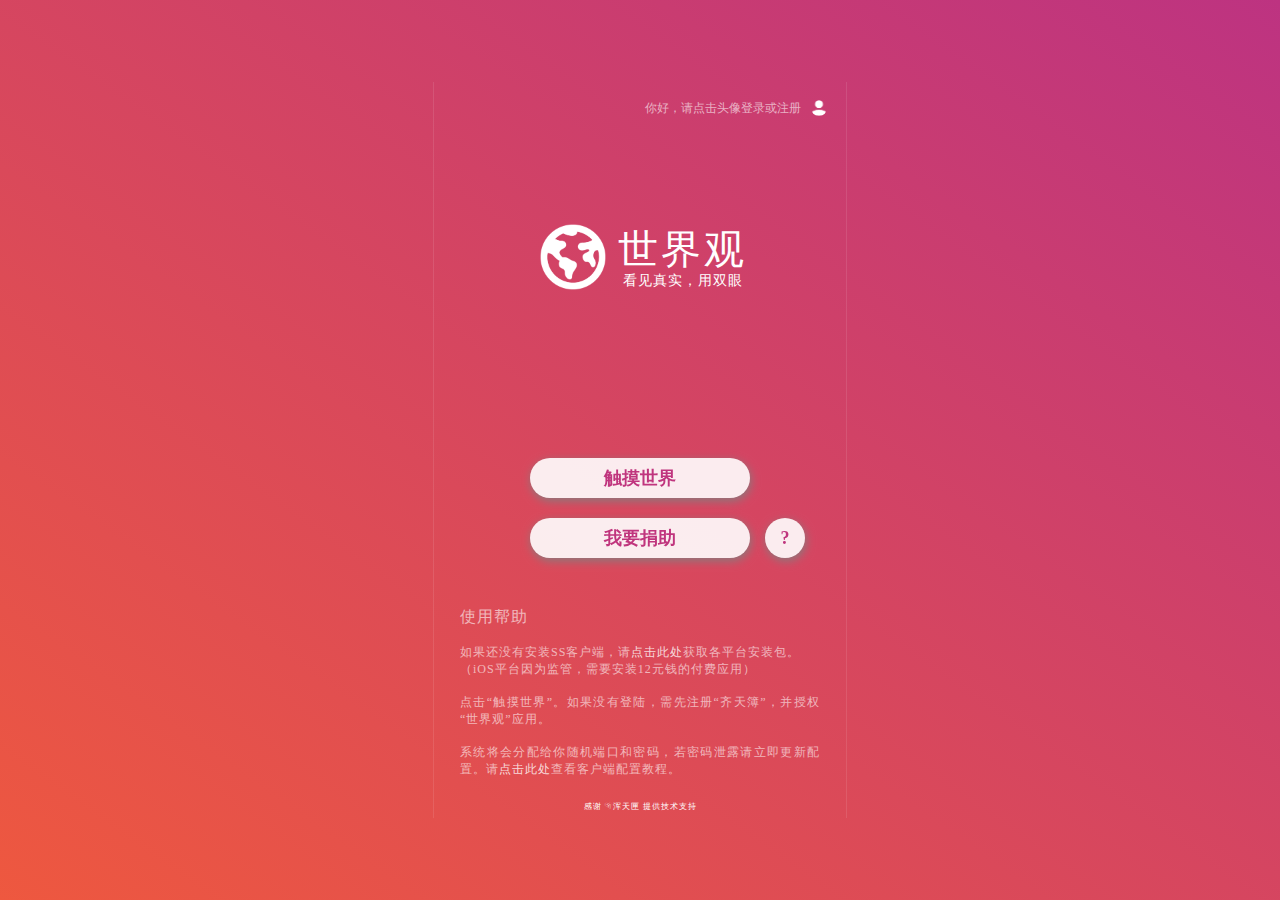
<file: index.html>
<!DOCTYPE html>
<html>
<head>
    <meta charset="UTF-8" lang="zh-CN">
    <meta name="viewport" content="width=device-width, initial-scale=1, maximum-scale=1">
    <title>世界观</title>
    <link rel="stylesheet" href="css/loading.css">
    <link rel="stylesheet" href="css/brands.css">
    <link rel="stylesheet" href="css/fontawesome.css">
    <link rel="stylesheet" href="css/styles-v181004.css">
    <link rel="stylesheet" href="css/mywebicon.css">
    <link rel="stylesheet" href="css/info.css">

    <script type="text/javascript" src="js/base.js"></script>
    <script type="text/javascript" src="js/service.js"></script>
    <script type="text/javascript" src="js/worldoutlook-v210910.js"></script>
    <script type="text/javascript" src="js/info.js"></script>
    <script type="text/javascript" src="js/qrcode.min.js"></script>
</head>
<body>
    <div class="full fit-body bg"></div>
    <div class="info-center" id="info-center"></div>

    <div class="center-container" id="login-mask">
        <div class="login-mask full">
            <div class="canvas">
                <div class="logo img-fit"></div>
                <div class="spinner1 spinnerMax">
                    <div class="spinner1 spinnerMid">
                        <div class="spinner1 spinnerMin"></div>
                    </div>
                </div>
            </div>
            <div class="title">正在尝试登录…</div>
        </div>
        <div class="support">感谢 <span class="myweb-huntianxia"></span>浑天匣 提供技术支持</div>
    </div>

    <div class="center-container main inactive" id="center-container">
        <div class="nav">
            <div class="greeting" id="greeting"></div>
            <a target="_self" id="user-avatar-link">
                <div class="user-avatar img-fit" id="user-avatar"></div>
            </a>
        </div>
        <div class="logo-box">
            <div class="container">
                <div class="app-logo img-fit" id="app-logo"></div>
                <div class="app-name">世界观</div>
                <div class="description">看见真实，用双眼</div>
            </div>
        </div>
        <div class="main-btns inactive" id="main-btns">
            <div class="btn" id="touch-world-btn">触摸世界</div>
            <div class="btn" id="donate-btn">我要捐助</div>
            <div class="btn round" id="why-donate-btn">?</div>
        </div>
        <div class="help" id="help">
            <div class="title">使用帮助</div>
            <div class="content">
                <div>如果还没有安装SS客户端，请<b id="download-client">点击此处</b>获取各平台安装包。</div>
                <div>（iOS平台因为监管，需要安装12元钱的付费应用）</div>
                <div class="blank"></div>
                <div>点击“触摸世界”。如果没有登陆，需先注册“齐天簿”，并授权“世界观”应用。</div>
                <div class="blank"></div>
                <div>系统将会分配给你随机端口和密码，若密码泄露请立即更新配置。请<b id="view-tutorial">点击此处</b>查看客户端配置教程。</div>
            </div>
        </div>
        <div class="help inactive" id="why-donate">
            <div class="title">为什么需要捐助？</div>
            <div class="content">
                <div>搭建VPN服务器需要服务器成本，大家现在用的 Bandwagon 服务器，<b>每年需缴纳29.99$的费用</b>。一人之力，难以承担。</div>
                <div class="blank"></div>
                <div>此外，为了能让大家使用稳定的VPN服务，而不被外界干扰，系统采用了手机号注册并防止机器人爬虫。“齐天簿”系统和“世界观”系统也需要日常的人力维护。</div>
                <div class="blank"></div>
                <div>捐助不在乎钱的多少，谢谢大家的鼓励。</div>
            </div>
        </div>
        <div class="support">感谢 <span class="myweb-huntianxia"></span>浑天匣 提供技术支持</div>

        <div class="config-box">
            <div class="title">配置信息</div>
            <div class="btn config" id="switch-vpn-btn">关闭VPN</div>
            <div class="btn config" id="reset-config-btn">更新配置</div>
            <div class="config-list">
                <div class="config-item">
                    <div class="key">服务器</div>
                    <div class="value">139.198.168.65</div>
                </div>
                <div class="config-item">
                    <div class="key">端口</div>
                    <div class="value" id="port"></div>
                </div>
                <div class="config-item">
                    <div class="key">密码</div>
                    <div class="value" id="password"></div>
                </div>
                <div class="config-item">
                    <div class="key">代理模式</div>
                    <div class="value">自动代理模式</div>
                </div>
                <div class="config-item">
                    <div class="key">加密方式</div>
                    <div class="value">AES-256-CFB</div>
                </div>
            </div>
        </div>
        <div class="qrcode-box">
            <div class="title">或二维码扫描</div>
            <div class="qrcode" id="ss-qrcode"></div>
            <div class="hint inactive" id="qrcode-hint">VPN未开启，暂无二维码</div>
        </div>
        <div class="touch-world-btns">
            <!--<div class="btn" id="watch-tutorial">查看教程</div>-->
            <div class="btn" id="config-back-home">返回首页</div>
        </div>

        <div class="platform-box inactive" id="platform-box">
            <div class="title" id="platform-title"></div>
            <a href target="_blank" id="pf-windows">
                <div class="item left top">
                    <i class="fab fa-windows"></i>
                    <div class="btn platform">Windows</div>
                </div>
            </a>
            <a href target="_blank" id="pf-android">
                <div class="item right top">
                    <i class="fab fa-android"></i>
                    <div class="btn platform">Android</div>
                </div>
            </a>
            <a href target="_blank" id="pf-ios">
                <div class="item left bottom">
                    <i class="fab fa-apple"></i>
                    <div class="btn platform">iOS</div>
                </div>
            </a>
            <a href target="_blank" id="pf-macos">
                <div class="item right bottom">
                    <i class="fab fa-apple"></i>
                    <div class="btn platform">macOS</div>
                </div>
            </a>
            <div class="btn" id="platform-back-home">返回首页</div>
        </div>

        <div class="donate-box">
            <div class="payment-box active" id="alipay-box">
                <i class="fab fa-alipay"></i>
                <div class="title">支付宝</div>
            </div>
            <div class="payment-box" id="weixin-box">
                <i class="fab fa-weixin"></i>
                <div class="title">微信</div>
            </div>
            <div class="bar under-bar"></div>
            <div class="bar moving-bar alipay" id="moving-bar"></div>
            <div class="qrcode img-fit alipay" id="donate-qrcode"></div>
            <div class="thanks">感谢您的捐助</div>
        </div>
        <div class="donate-btns">
            <div class="btn" id="donate-back-home">返回首页</div>
        </div>
    </div>
</body>
<script>
    Info.staticConstructor();
    InfoCenter.staticConstructor('info-center');

    let worldOutlook = new WorldOutlook({
        centerContainer: 'center-container',
        loginMask: 'login-mask',

        greeting: 'greeting',
        userAvatar: 'user-avatar',
        userAvatarLink: 'user-avatar-link',

        touchWorldBtn: 'touch-world-btn',
        donateBtn: 'donate-btn',
        whyDonateBtn: 'why-donate-btn',

        helpText: 'help',
        whyDonateText: 'why-donate',
        downloadClientBtn: 'download-client',
        viewTutorialBtn: 'view-tutorial',

        switchVpnBtn: 'switch-vpn-btn',
        resetConfigBtn: 'reset-config-btn',
        port: 'port',
        password: 'password',
        configBackHomeBtn: 'config-back-home',
        ssQrcode: 'ss-qrcode',
        qrcodeHint: 'qrcode-hint',

        alipayBox: 'alipay-box',
        weixinBox: 'weixin-box',
        donateBackHomeBtn: 'donate-back-home',
        movingBar: 'moving-bar',
        donateQrcode: 'donate-qrcode',

        mainBtns: 'main-btns',
        platformTitle: 'platform-title',
        platformBox: 'platform-box',
        pfWindows: 'pf-windows',
        pfAndroid: 'pf-android',
        pfiOS: 'pf-ios',
        pfmacOS: 'pf-macos',
        platformBackHomeBtn: 'platform-back-home',
    });
    worldOutlook.setPageStatus(WorldOutlook.S_MAIN);

    // InfoCenter.push(new Info('iOS平台推荐Shadowrocket，需要去外网下载', Info.TYPE_SUCC));
</script>
</html>
</file>
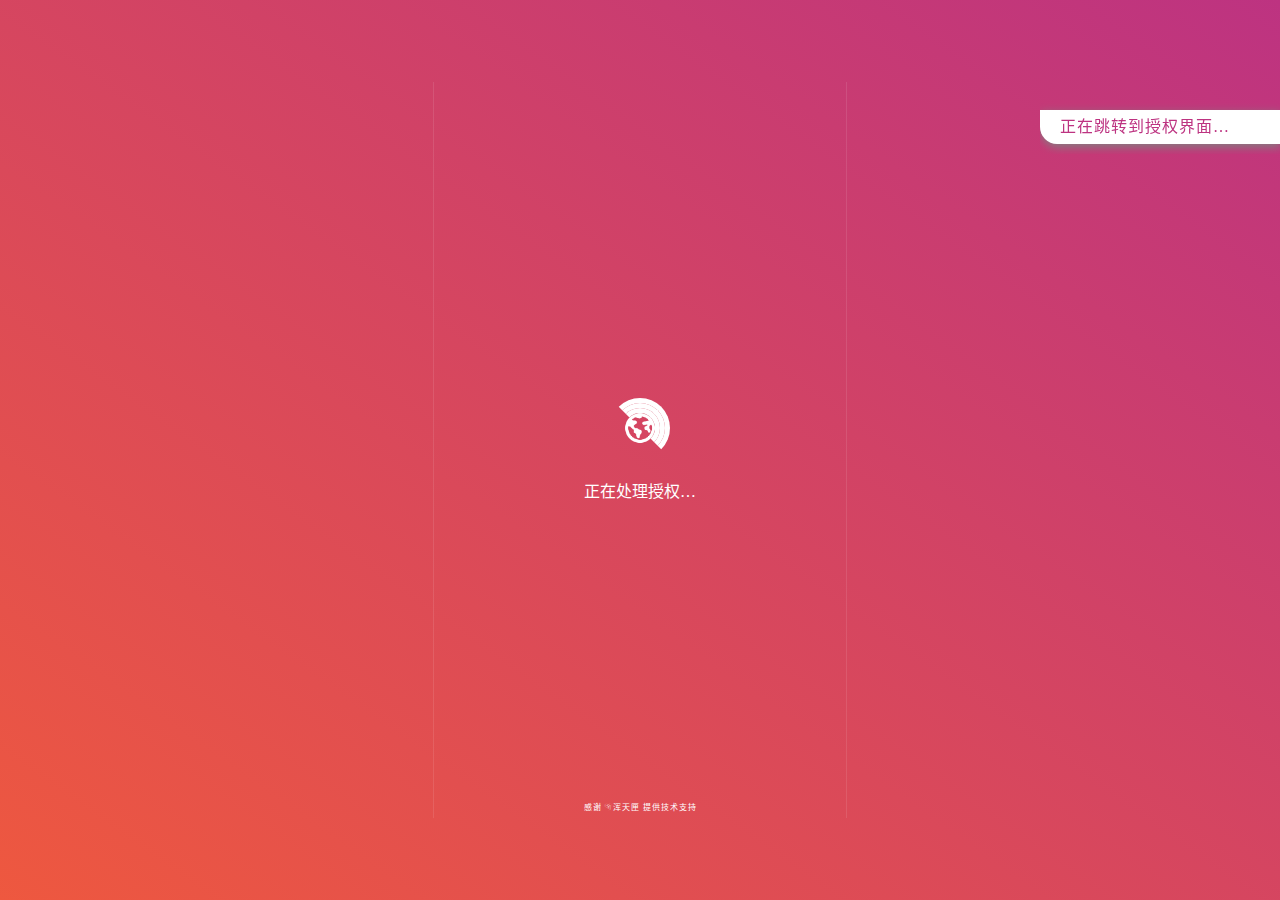
<file: callback/index.html>
<html lang="zh-CN">
<head>
    <meta charset="UTF-8" lang="zh-CN">
    <meta name="viewport" content="width=device-width, initial-scale=1, maximum-scale=1">
    <title>世界观</title>
    <link rel="stylesheet" href="../css/loading.css">
    <link rel="stylesheet" href="../css/styles-v181004.css">
    <link rel="stylesheet" href="../css/info.css">
    <link rel="stylesheet" href="../css/mywebicon.css">

    <script type="text/javascript" src="../js/base.js"></script>
    <script type="text/javascript" src="../js/service.js"></script>
    <script type="text/javascript" src="../js/info.js"></script>
</head>
<style>
</style>
<body>
    <div class="full fit-body bg"></div>
    <div class="info-center" id="info-center"></div>

    <div class="center-container">
        <div class="login-mask full">
            <div class="canvas">
                <div class="logo img-fit"></div>
                <div class="spinner1 spinnerMax">
                    <div class="spinner1 spinnerMid">
                        <div class="spinner1 spinnerMin"></div>
                    </div>
                </div>
            </div>
            <div class="title">正在处理授权…</div>
        </div>
        <div class="support">感谢 <span class="myweb-huntianxia"></span>浑天匣 提供技术支持</div>
    </div>
</body>
<script>
    Info.staticConstructor();
    InfoCenter.staticConstructor('info-center');

    let code = getQueryParam('code');
    Service.qtbCallbackAPI({code: code})
        .then((body) => {
            Request.saveToken(body.token);
            InfoCenter.delayInfo(
                new Info('授权成功，正在跳转…', Info.TYPE_SUCC),
                () => {
                    window.location.href = '/';
                }
            )();
        })
        .catch(
            InfoCenter.delayInfo(
                new Info('正在跳转到授权界面…', Info.TYPE_ERROR),
                () => {
                    window.location.href = 'https://sso.6-79.cn/oauth/?app_id=dyELDvoj';
                }
            )
        );
</script>
</html>
</file>
<file: css/loading.css>
/*来自 http://www.jq22.com/code696*/

.canvas {
    align-items: center;
    display: flex;
    /*height: 20px;*/
    justify-content: center;
    /*width: 20px;*/
}

/* Spinner 1 starts here */
.spinner1 {
    align-items: center;
    border: 5px solid transparent;
    border-top: 5px solid white;
    border-right: 5px solid white;
    border-radius: 100%;
    display: flex;
    justify-content: center;
}

.spinnerMax {
    animation: spinnerOne 3s linear infinite;
    height: 60px;
    width: 60px;
}

.spinnerMid {
    animation: spinnerOne 5s linear infinite;
    height: 50px;
    width: 50px;
}

.spinnerMin {
    animation: spinnerOne 5s linear infinite;
    height: 40px;
    width: 40px;
}

.logo {
    animation: spinnerOne 2s linear infinite;
}

@keyframes spinnerOne {
    0% {
        transform: rotate(0deg)
    }
    100% {
        transform: rotate(360deg)
    }
}
/* Spinner 1 ends here */

/* Spinner 2 starts here */
.canvas2 {
    position: relative;
}

.spinner2 {
    animation: spinnerTwo 1s linear infinite;
    background: #4DB6AC;
    border-radius: 100px;
    height: 3em;
    transform-origin: top;
    position: absolute;
    top: 50%;
    width: .22em;
}

.hourHand {
    animation: spinnerTwo 7s linear infinite;
    background: white;
    border-radius: 100px;
    height: 2em;
    transform-origin: top;
    position: absolute;
    top: 50%;
    width: .2em;
}

.dot {
    background: white;
    border-radius: 100%;
    height: .5em;
    width: .5em;
}

@keyframes spinnerTwo {
    0% {
        transform: rotate(0deg)
    }
    100% {
        transform: rotate(360deg)
    }
}
/* Spinner 2 ends here */

/* Spinner 3 starts here */
.spinner3 {
    animation: spinnerThree 1s linear infinite;
    background: white;
    border-radius: 100%;
    width: 3em;
    height: 3em;
}

@keyframes spinnerThree {
    0%, 35% {
        background: white;
        transform: scale(1);
    }
    20%, 50% {
        background: white;
        transform: scale(1.3);
    }
}
/* Spinner 3 ends here */

/* Spinner 4 starts here */
.spinner4 {
    animation: spinnerFour 1s linear infinite;
    border: solid 7px transparent;
    border-top: solid 7px white;
    border-radius: 100%;
    width: 3em;
    height: 3em;
}

@keyframes spinnerFour {
    0% {
        transform: rotate(0deg);
    }
    100% {
        transform: rotate(360deg);
    }
}
/* Spinner 4 ends here */

/* Spinner 5 starts here */
.spinner5 {
    animation: spinnerFive 1s linear infinite;
    border: solid 1.5em #4DB6AC;
    border-right: solid 1.5em transparent;
    border-left: solid 1.5em transparent;
    border-radius: 100%;
    width: 0;
    height: 0;
}

@keyframes spinnerFive {
    0% {
        transform: rotate(0deg);
    }
    50% {
        transform: rotate(60deg)
    }
    100% {
        transform: rotate(360deg);
    }
}
/* Spinner 5 ends here */

/* Spinner 6 starts here */
.spinner6 {
    background: white;
    border-radius: 50%;
    height: 12px;
    width: 12px;
    margin: 2px;
}

.p1 {
    animation: fall 1s linear .3s infinite;
}

.p2 {
    animation: fall 1s linear .2s infinite;
}

.p3 {
    animation: fall 1s linear .1s infinite;
}

.p4 {
    animation: fall 1s linear infinite;
}

@keyframes fall {
    0% {
        transform: translateY(-15px);
    }
    25%, 75% {
        transform: translateY(0);
    }
    100% {
        transform: translateY(-15px);
    }
}
/* Spinner 6 ends here */
</file>
<file: css/styles-v181004.css>
* {
  padding: 0;
  margin: 0;
  box-sizing: border-box;
}
a {
  text-decoration: none;
}
html {
  width: 100%;
  height: 100%;
}
body {
  height: 100%;
  min-height: 700px;
  overflow: scroll;
  width: 100%;
  min-width: 400px;
}
.center-container {
  position: absolute;
  height: 100%;
  min-height: 700px;
  max-height: 800px;
  width: 100%;
  min-width: 400px;
  max-width: 500px;
  overflow: hidden;
}
.center-container div.mask {
  filter: opacity(0.5) brightness(0.6);
  background: white;
}
@media screen and (min-height: 800px) {
  .center-container {
    height: 736px;
    top: calc(50% - 736px / 2);
  }
}
@media screen and (min-width: 500px) {
  .center-container {
    width: 414px;
    left: calc(50% - 414px / 2);
  }
}
.full {
  position: absolute;
  width: 100%;
  height: 100%;
  top: 0;
  left: 0;
}
.full.fit-body {
  min-height: 700px;
  min-width: 400px;
}
.img-fit {
  background-size: cover;
  background-position: center center;
  background-repeat: no-repeat;
  display: inherit;
}
.bg-blur {
  position: absolute;
  top: -8px;
  left: -8px;
  width: calc(100% + 2*8px);
  height: calc(100% + 2*8px);
  filter: brightness(70%) blur(8px);
  background-color: black;
}
.img-random {
  background-image: url("https://unsplash.6-79.cn/random/small?quick=1");
}
.center {
  text-align: center;
}
.light-shadow {
  box-shadow: 1px 3px 10px 0 #c0c0c0;
}
.strong-shadow {
  box-shadow: 1px 3px 10px 0 gray;
}
.animate {
  transition: 0.2s;
}
.hover-strong {
  filter: opacity(0.4);
}
.hover-strong:hover {
  filter: opacity(1);
}
.ptr {
  cursor: pointer;
}
.hidden {
  visibility: hidden;
}
.bg {
  background: linear-gradient(to bottom left, #bd3381, #ee583f);
}
* {
  font-weight: lighter;
  transition: 0.2s;
}
div.btn {
  width: 220px;
  height: 40px;
  line-height: 40px;
  border-radius: 20px;
  background: white;
  filter: opacity(0.9);
  text-align: center;
  vertical-align: middle;
  color: #BD3381;
  font-weight: bold;
  font-size: 18px;
  box-shadow: 1px 3px 10px 0 gray;
  cursor: pointer;
}
div.btn:hover {
  filter: opacity(1);
}
div.btn.round {
  width: 40px;
}
div.btn.config {
  width: 100px;
  height: 28px;
  line-height: 28px;
  font-size: 16px;
}
div.btn.platform {
  width: 80px;
  height: 30px;
  line-height: 30px;
  font-weight: normal;
  font-size: 14px;
  filter: opacity(1);
}
div.center-container {
  border-left: 1px solid rgba(255, 255, 255, 0.1);
  border-right: 1px solid rgba(255, 255, 255, 0.1);
}
div.center-container.inactive {
  display: none;
}
div.login-mask {
  z-index: 10;
  align-items: center;
  justify-content: center;
  display: flex;
  color: white;
  flex-direction: column;
}
div.login-mask div.logo {
  position: absolute;
  width: 32px;
  height: 32px;
  background-image: url("../image/world.png");
}
div.login-mask div.title {
  margin-top: 20px;
}
div.login-mask.inactive {
  display: none;
}
div.nav {
  position: absolute;
  top: 18px;
  right: 19px;
}
div.nav div.greeting {
  position: absolute;
  right: 16px;
  top: 0;
  font-size: 12px;
  color: rgba(255, 255, 255, 0.6);
  margin-right: 10px;
  width: max-content;
  width: -moz-max-content;
}
div.nav div.user-avatar {
  position: absolute;
  right: 0;
  top: 0;
  width: 16px;
  height: 16px;
  border-radius: 8px;
  cursor: pointer;
}
div.logo-box {
  position: absolute;
  top: 140px;
  width: 100%;
  z-index: 1;
}
div.logo-box div.container {
  position: absolute;
  text-align: center;
  left: calc(50% - 102px);
}
div.logo-box div.container div.app-logo {
  position: absolute;
  top: 0;
  left: 0;
  background-image: url("../image/world.png");
  width: 70px;
  height: 70px;
}
div.logo-box div.container div.app-name {
  position: absolute;
  top: 0;
  left: 80px;
  font-size: 40px;
  letter-spacing: 3px;
  color: white;
  width: max-content;
  width: -moz-max-content;
  font-weight: normal;
}
div.logo-box div.container div.description {
  position: absolute;
  top: 50px;
  left: 85px;
  font-size: 14px;
  letter-spacing: 1px;
  color: white;
  width: max-content;
  width: -moz-max-content;
}
.logo-box-small {
  top: 18px;
  left: 17px;
}
.logo-box-small div.container {
  left: 0;
}
.logo-box-small div.container div.app-logo {
  width: 50px;
  height: 50px;
}
.logo-box-small div.container div.app-name {
  font-size: 23px;
  left: 55px;
  letter-spacing: 15px;
}
.logo-box-small div.container div.description {
  font-size: 12px;
  left: 58px;
  top: 30px;
  letter-spacing: 0;
}
div.help {
  position: absolute;
  width: 360px;
  left: calc(50% - 360px / 2);
  bottom: 40px;
  color: rgba(255, 255, 255, 0.6);
  letter-spacing: 1px;
  text-align: justify;
}
div.help div.title {
  font-size: 16px;
  margin-bottom: 16px;
}
div.help div.content {
  font-size: 12px;
}
div.help div.content div.blank {
  height: 16px;
}
div.help div.content b {
  font-weight: normal;
  color: rgba(255, 255, 255, 0.8);
  cursor: pointer;
}
div.help.inactive {
  left: -100%;
}
div.support {
  position: absolute;
  bottom: 6px;
  width: 100%;
  text-align: center;
  color: white;
  font-size: 8px;
  letter-spacing: 1px;
}
div.main-btns {
  position: absolute;
  width: 220px;
  bottom: 260px;
}
div.main-btns #touch-world-btn {
  position: absolute;
  bottom: 60px;
}
div.main-btns #donate-btn {
  position: absolute;
  bottom: 0;
}
div.main-btns #why-donate-btn {
  position: absolute;
  bottom: 0;
  right: -55px;
}
div.main-btns.inactive {
  left: -100%;
}
div.main-btns.active {
  left: calc(50% - 220px / 2);
}
div.touch-world-btns {
  position: absolute;
  width: 220px;
  left: calc(50% - 220px / 2);
  bottom: 70px;
}
div.touch-world-btns #config-back-home {
  position: absolute;
  bottom: 0;
}
div.config-box {
  position: absolute;
  top: 110px;
  width: 100%;
  left: 0;
}
div.config-box div.title {
  position: absolute;
  font-size: 20px;
  color: white;
  left: 17px;
}
div.config-box #switch-vpn-btn {
  position: absolute;
  top: 0;
  right: 127px;
}
div.config-box #reset-config-btn {
  position: absolute;
  top: 0;
  right: 17px;
}
div.config-box div.config-list {
  position: absolute;
  top: 38px;
  width: 100%;
}
div.config-box div.config-list div.config-item {
  position: relative;
  height: 40px;
  border-bottom: 1px solid rgba(255, 255, 255, 0.1);
  width: 100%;
  font-size: 13px;
}
div.config-box div.config-list div.config-item div.key,
div.config-box div.config-list div.config-item div.value {
  position: absolute;
  line-height: 40px;
}
div.config-box div.config-list div.config-item div.key {
  color: rgba(255, 255, 255, 0.6);
  left: 20px;
}
div.config-box div.config-list div.config-item div.value {
  color: white;
  left: 100px;
}
div.config-box div.config-list div.config-item:nth-child(1) {
  border-top: 1px solid rgba(255, 255, 255, 0.1);
}
div.qrcode-box {
  position: absolute;
  left: 0;
  top: 370px;
  width: 100%;
}
div.qrcode-box div.title {
  position: absolute;
  font-size: 20px;
  color: white;
  left: 17px;
}
div.qrcode-box div.qrcode {
  position: absolute;
  top: 40px;
  left: calc(50% - 64px);
}
div.qrcode-box div.qrcode.inactive {
  display: none;
}
div.qrcode-box div.hint {
  position: absolute;
  top: 60px;
  width: 100%;
  text-align: center;
  color: white;
  font-size: 16px;
  letter-spacing: 1px;
}
div.qrcode-box div.hint.inactive {
  display: none;
}
div.platform-box {
  position: absolute;
  top: 120px;
  width: 100%;
}
div.platform-box #platform-back-home {
  position: absolute;
  top: 300px;
  left: calc(50% - 220px / 2);
}
div.platform-box div.title {
  width: 100%;
  color: white;
  font-weight: normal;
  text-align: center;
  letter-spacing: 1px;
  font-size: 20px;
}
div.platform-box div.item {
  position: absolute;
  width: 80px;
  height: 80px;
  text-align: center;
  filter: opacity(0.6);
  cursor: pointer;
}
div.platform-box div.item div.btn {
  position: absolute;
  bottom: 0;
}
div.platform-box div.item i {
  color: white;
  font-size: 40px;
}
div.platform-box div.item:hover {
  filter: opacity(1);
}
div.platform-box div.item.active {
  filter: opacity(1);
}
div.platform-box div.bottom {
  top: 180px;
}
div.platform-box div.top {
  top: 70px;
}
div.platform-box div.right {
  left: calc(50% + 35px);
}
div.platform-box div.left {
  right: calc(50% + 35px);
}
div.platform-box.inactive {
  left: 100%;
}
div.platform-box.active {
  left: 0;
}
div.donate-box {
  position: absolute;
  top: 160px;
  width: 100%;
}
div.donate-box div.payment-box {
  position: absolute;
  width: 60px;
  height: 80px;
  top: 0;
  text-align: center;
  filter: opacity(0.6);
  cursor: pointer;
}
div.donate-box div.payment-box i {
  font-size: 40px;
}
div.donate-box div.payment-box div.title {
  position: absolute;
  bottom: 0;
  color: white;
  font-size: 18px;
  width: 60px;
  text-align: center;
}
div.donate-box div.payment-box :hover {
  filter: opacity(0.8);
}
div.donate-box div.payment-box div.qrcode {
  position: absolute;
  top: 30px;
}
div.donate-box div.payment-box div.alipay {
  background-image: url("../image/alipay.jpg");
}
div.donate-box div.payment-box div.weixin {
  background-image: url("../image/weixin.jpg");
}
div.donate-box div.payment-box.active {
  filter: opacity(1);
}
div.donate-box div.payment-box.active div.title {
  font-weight: bold;
}
div.donate-box #alipay-box {
  right: calc(50% + 25px);
}
div.donate-box #alipay-box i {
  color: #1AA1E6;
}
div.donate-box #weixin-box {
  left: calc(50% + 25px);
}
div.donate-box #weixin-box i {
  color: #56C13D;
}
div.donate-box div.bar {
  position: absolute;
  top: 90px;
  height: 5px;
  background: white;
}
div.donate-box div.bar.under-bar {
  filter: opacity(0.6);
  width: 220px;
  left: calc(50% - 2 * 25px - 60px);
}
div.donate-box div.bar.moving-bar {
  width: 110px;
}
div.donate-box div.bar.moving-bar.alipay {
  left: calc(50% - 2 * 25px - 60px);
}
div.donate-box div.bar.moving-bar.weixin {
  left: calc(50%);
}
div.donate-box div.qrcode {
  position: absolute;
  top: 120px;
  width: 200px;
  height: 200px;
  left: calc(50% - 200px / 2);
}
div.donate-box div.qrcode.alipay {
  background-image: url("../image/alipay.jpg");
}
div.donate-box div.qrcode.weixin {
  background-image: url("../image/weixin.jpg");
}
div.donate-box div.thanks {
  position: absolute;
  top: 340px;
  width: 100%;
  text-align: center;
  font-size: 20px;
  color: white;
}
div.donate-btns {
  position: absolute;
  width: 220px;
  left: calc(50% - 220px / 2);
  bottom: 70px;
}
div.donate-btns #donate-back-home {
  position: absolute;
  bottom: 0;
}
div.center-container.main div.config-box,
div.center-container.main div.qrcode-box,
div.center-container.main div.touch-world-btns,
div.center-container.main div.donate-box,
div.center-container.main div.donate-btns {
  display: none;
}
div.center-container.why-donate div.config-box,
div.center-container.why-donate div.qrcode-box,
div.center-container.why-donate div.touch-world-btns,
div.center-container.why-donate div.platform-box,
div.center-container.why-donate div.donate-box,
div.center-container.why-donate div.donate-btns {
  display: none;
}
div.center-container.config div.help,
div.center-container.config div.main-btns,
div.center-container.config div.platform-box,
div.center-container.config div.donate-box,
div.center-container.config div.donate-btns {
  display: none;
}
div.center-container.config div.logo-box {
  top: 18px;
  left: 17px;
}
div.center-container.config div.logo-box div.container {
  left: 0;
}
div.center-container.config div.logo-box div.container div.app-logo {
  width: 50px;
  height: 50px;
}
div.center-container.config div.logo-box div.container div.app-name {
  font-size: 23px;
  left: 55px;
  letter-spacing: 15px;
}
div.center-container.config div.logo-box div.container div.description {
  font-size: 12px;
  left: 58px;
  top: 30px;
  letter-spacing: 0;
}
div.center-container.platform div.config-box,
div.center-container.platform div.qrcode-box,
div.center-container.platform div.touch-world-btns,
div.center-container.platform div.donate-box,
div.center-container.platform div.donate-btns {
  display: none;
}
div.center-container.platform div.logo-box {
  top: 18px;
  left: 17px;
}
div.center-container.platform div.logo-box div.container {
  left: 0;
}
div.center-container.platform div.logo-box div.container div.app-logo {
  width: 50px;
  height: 50px;
}
div.center-container.platform div.logo-box div.container div.app-name {
  font-size: 23px;
  left: 55px;
  letter-spacing: 15px;
}
div.center-container.platform div.logo-box div.container div.description {
  font-size: 12px;
  left: 58px;
  top: 30px;
  letter-spacing: 0;
}
div.center-container.donate div.config-box,
div.center-container.donate div.qrcode-box,
div.center-container.donate div.touch-world-btns,
div.center-container.donate div.help,
div.center-container.donate div.main-btns,
div.center-container.donate div.platform-box {
  display: none;
}
div.center-container.donate div.logo-box {
  top: 18px;
  left: 17px;
}
div.center-container.donate div.logo-box div.container {
  left: 0;
}
div.center-container.donate div.logo-box div.container div.app-logo {
  width: 50px;
  height: 50px;
}
div.center-container.donate div.logo-box div.container div.app-name {
  font-size: 23px;
  left: 55px;
  letter-spacing: 15px;
}
div.center-container.donate div.logo-box div.container div.description {
  font-size: 12px;
  left: 58px;
  top: 30px;
  letter-spacing: 0;
}
</file>
<file: css/mywebicon.css>
@font-face {
  font-family: 'mywebicon';
  src: url('../fonts/mywebicon.woff') format('woff');
  font-weight: normal;
  font-style: normal;
}

[class^="myweb-"], [class*=" myweb-"] {
  /* use !important to prevent issues with browser extensions that change fonts */
  font-family: 'mywebicon' !important;
  speak: none;
  font-style: normal;
  font-weight: normal;
  font-variant: normal;
  text-transform: none;
  line-height: 1;

  /* Better Font Rendering =========== */
  -webkit-font-smoothing: antialiased;
  -moz-osx-font-smoothing: grayscale;
}

.myweb-huntianxia:before {
  content: "\e900";
}
</file>
<file: css/brands.css>
/*!
 * Font Awesome Free 5.3.1 by @fontawesome - https://fontawesome.com
 * License - https://fontawesome.com/license/free (Icons: CC BY 4.0, Fonts: SIL OFL 1.1, Code: MIT License)
 */
@font-face{font-family:"Font Awesome 5 Brands";font-style:normal;font-weight:normal;src:url(../fonts/fa-brands-400.woff2) format("woff2")}.fab{font-family:"Font Awesome 5 Brands"}
</file>
<file: css/info.css>
.strong-shadow,
.info-center > div {
  box-shadow: 1px 3px 10px 0 gray;
}
.animate,
.info-center > div {
  transition: 0.2s;
}
.info-center {
  position: fixed;
  width: 240px;
  max-height: calc(100% - 100px);
  overflow: scroll;
  right: 0;
  top: 100px;
  z-index: 99999;
}
.info-center > div {
  border-radius: 0 0 0 17px;
  min-height: 34px;
  width: 100%;
  margin: 10px 0;
  background-color: white;
}
.info-center > div div.text {
  word-break: break-all;
  word-wrap: break-word;
  width: 100%;
  padding: 7px 20px;
  line-height: 20px;
  letter-spacing: 1px;
}
.info-center > div.error div.text {
  color: #bd3381;
}
.info-center > div.succ div.text {
  color: #2699FB;
}
.info-center > div.warn div.text {
  color: #ee583f;
}
.info-center > div.inactive {
  margin-left: 240px;
}
</file>
